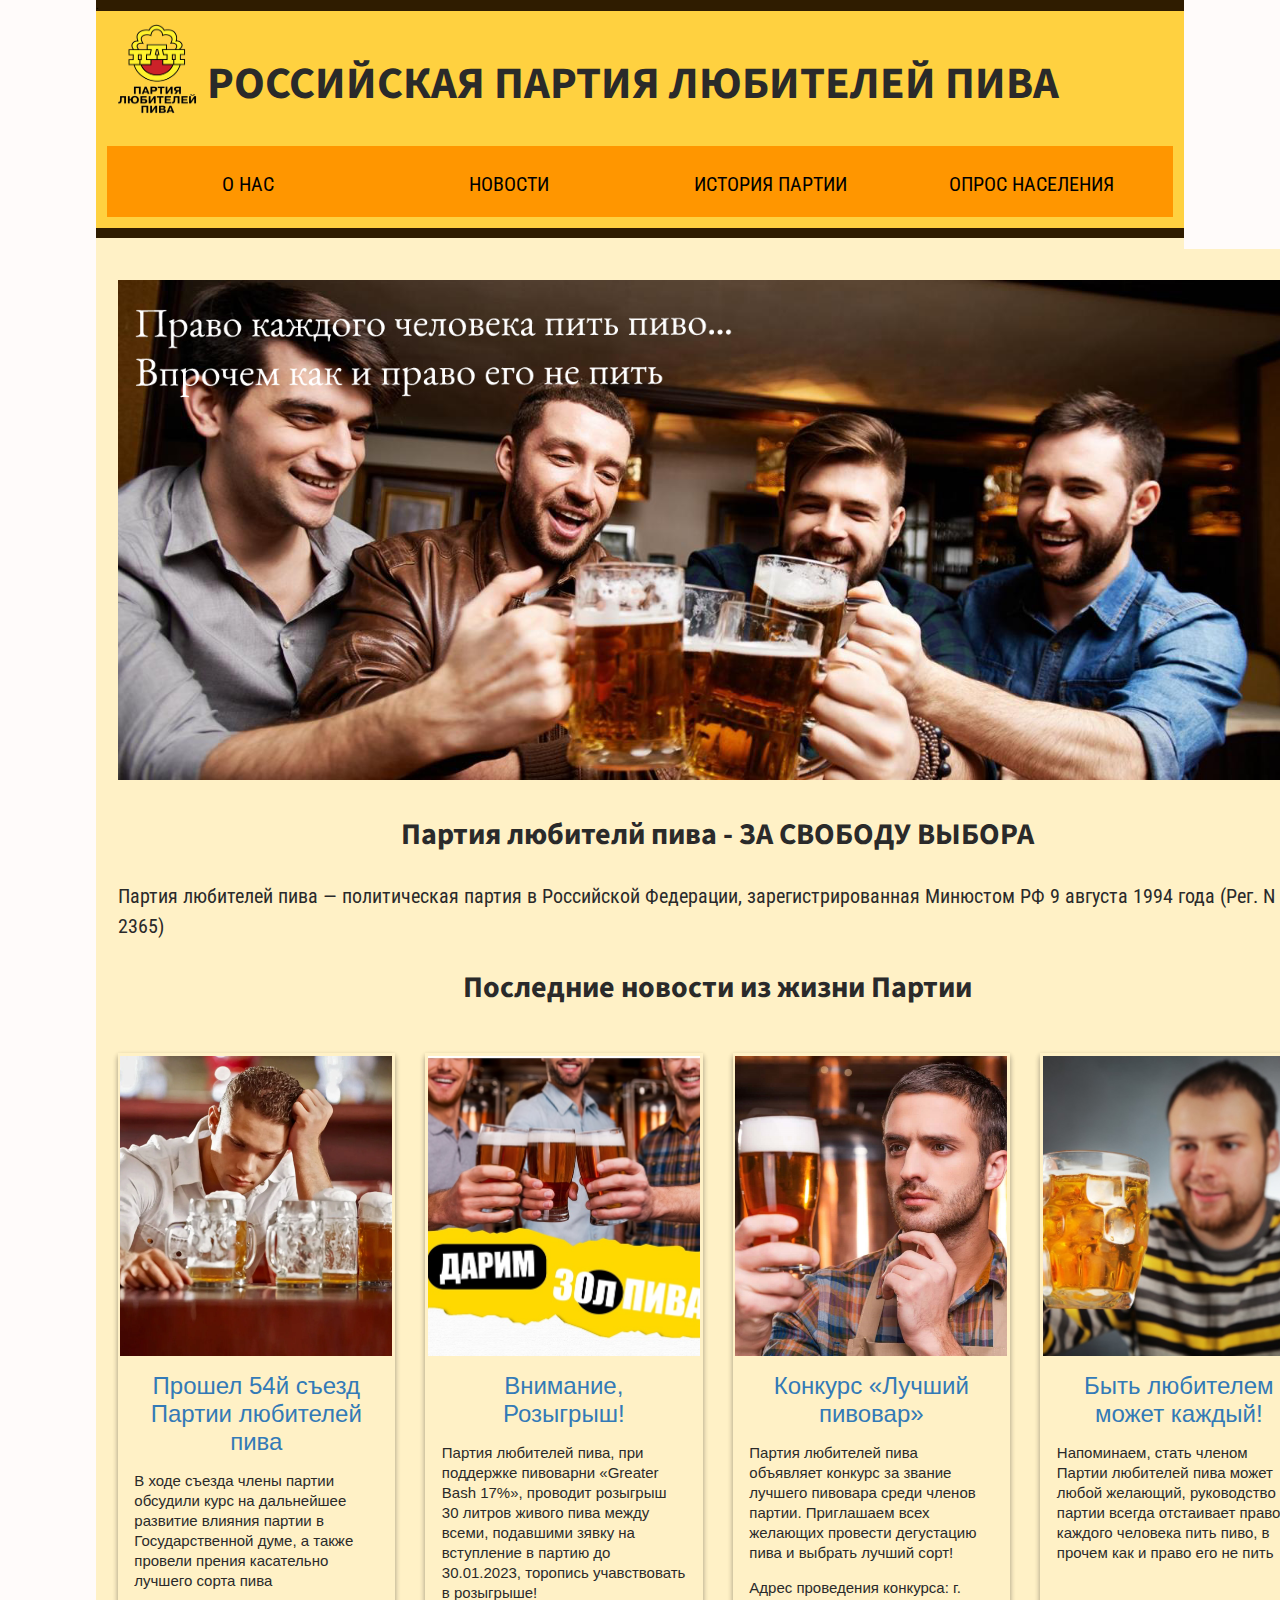
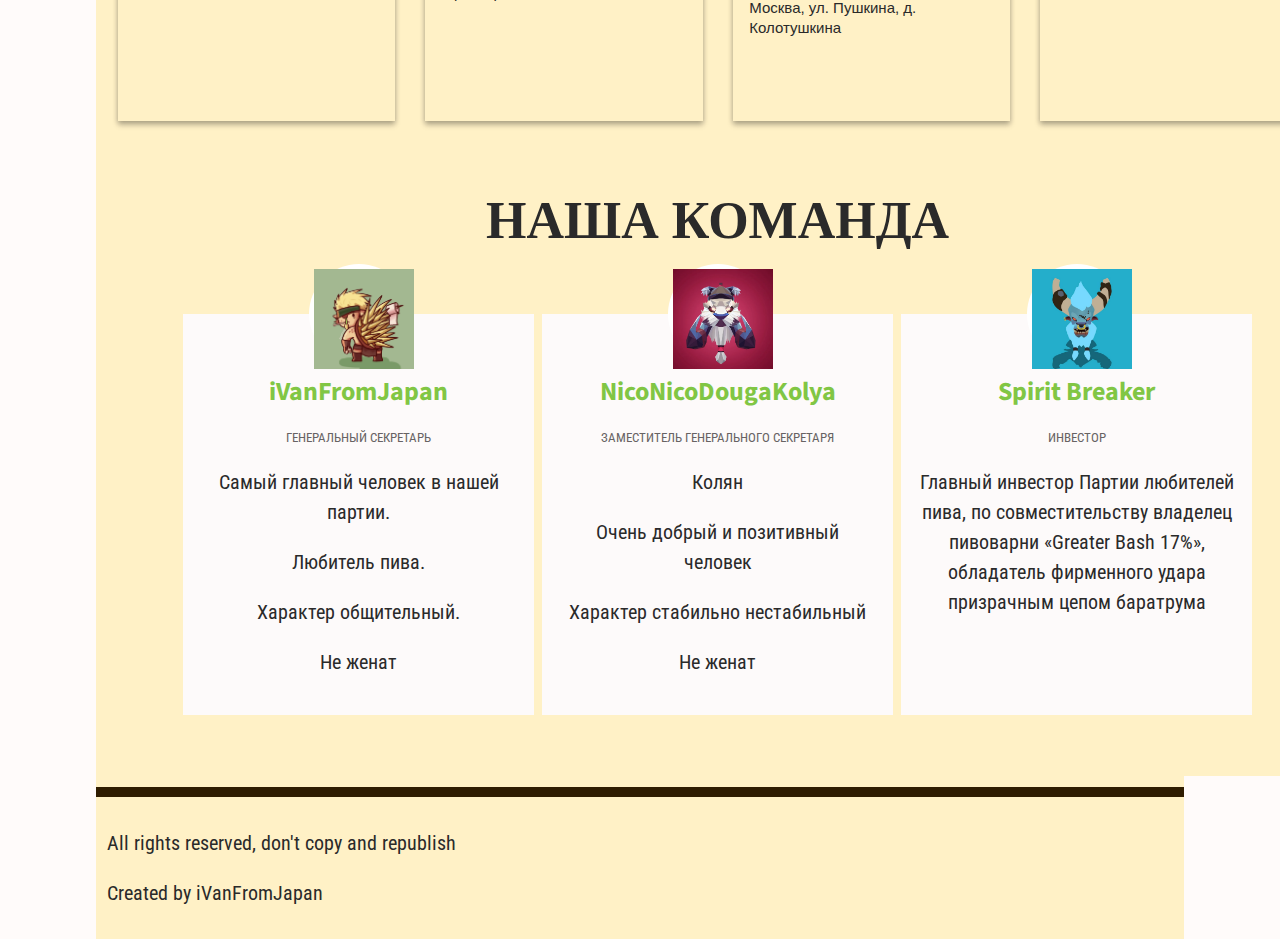
<file: index.html>
<!DOCTYPE html>
<html lang="en" xmlns="http://www.w3.org/1999/html">
<head>
    <meta charset="UTF-8">
    <meta charset="utf-8">
    <title>ПЛП-Партия любителей пива</title>
    <link rel="icon" href="images/logo.png" type="image/x-icon">.
    <link href="https://fonts.googleapis.com/css?family=Roboto+Condensed:300|Cinzel+Decorative:700" rel="stylesheet">
    <link href="https://fonts.googleapis.com/css2?family=Source+Sans+Pro&display=swap" rel="stylesheet">
    <link rel="stylesheet" href="styles/style.css">
</head>
<body>
<header>
    <img src="images/logo.png" height="100" width="100" alt="page logo">
    <h1 class="sus">Российская партия любителей пива</h1>
    <nav class="sugus">
        <ul>
            <li><a href="index.html">О нас</a></li>
            <li><a href="news.html">Новости</a></li>
            <li><a href="history.html">История партии</a></li>
            <li><a href="opros.html">Опрос населения</a></li>
        </ul>
    </nav>
</header>
<main>
    <article>
        <p class="aligncenter">
    	 <img src="images/bg.png"  width="1200" height="500" alt="" >
        </p>
        <h2>Партия любителй пива - ЗА СВОБОДУ ВЫБОРА</h2>
        <p>Партия любителей пива — политическая партия в Российской Федерации, зарегистрированная Минюстом РФ 9 августа 1994 года (Рег. N 2365)</p>
        <h2>Последние новости из жизни Партии</h2>
        <section class="grid">
            <article class="grid-item">
                <div class="image">
                    <img src="images/pivo3.webp" />
                </div>
                <div class="info">
                    <h2>Прошел 54й съезд Партии любителей пива</h2>
                    <div class="info-text">
                        <p>В ходе съезда члены партии обсудили курс на дальнейшее развитие влияния партии в Государственной думе, а также провели прения касательно лучшего сорта пива</p>
                    </div>
                </div>
            </article>

            <article class="grid-item">
                <div class="image">
                    <img src="images/pivo2.jpg" />
                </div>
                <div class="info">
                    <h2>Внимание, Розыгрыш!</h2>
                    <div class="info-text">
                        <p>Партия любителей пива, при поддержке пивоварни «Greater Bash 17%», проводит розыгрыш 30 литров живого пива между всеми, подавшими зявку на вступление в партию до 30.01.2023, торопись учавствовать в розыгрыше! </p>
                    </div>
                </div>
            </article>

            <article class="grid-item">
                <div class="image">
                    <img src="images/pivo4.jpg" />
                </div>
                <div class="info">
                    <h2>Конкурс «Лучший пивовар»</h2>
                    <div class="info-text">
                        <p>Партия любителей пива объявляет конкурс за звание лучшего пивовара среди членов партии. Приглашаем всех желающих провести дегустацию пива и выбрать лучший сорт!</p>
                        <p>Адрес проведения конкурса: г. Москва, ул. Пушкина, д. Колотушкина</p>
                    </div>
                </div>
            </article>
            <article class="grid-item">
                <div class="image">
                    <img src="images/pivo5.jpg" />
                </div>
                <div class="info">
                    <h2>Быть любителем может каждый!</h2>
                    <div class="info-text">
                        <p>Напоминаем, стать членом Партии любителей пива может любой желающий, руководство партии всегда отстаивает право каждого человека пить пиво, в прочем как и право его не пить</p>

                    </div>
                </div>
            </article>
        </section>
        <div class="kadupis-decung">
            <h1>Наша команда</h1>
            <div class="cumconevu">
                <div class="volupavum">
                    <div class="vumkob-salovum">
                        <img src="images/bristl.png" alt="">
                    </div>
                    <h3>iVanFromJapan</h3>
                    <p class="role">Генеральный секретарь</p>
                    <p>Самый главный человек в нашей партии.</p>
                    <p>Любитель пива.</p>
                    <p>Характер общительный.</p>
                    <p>Не женат</p>
                </div>
                <div class="volupavum">
                    <div class="vumkob-salovum">
                        <img src="images/tusk.png" alt="">
                    </div>
                    <h3>NicoNicoDougaKolya</h3>
                    <p class="role">Заместитель генерального секретаря</p>
                    <p>Колян</p>
                    <p>Очень добрый и позитивный человек</p>
                    <p>Характер стабильно нестабильный</p>
                    <p>Не женат</p></div>
                <div class="volupavum">
                    <div class="vumkob-salovum">
                        <img src="images/bara.png" alt="">
                    </div>
                    <h3>Spirit Breaker</h3>
                    <p class="role">Инвестор</p>
                    <p>Главный инвестор Партии любителей пива, по совместительству владелец пивоварни «Greater Bash 17%», обладатель фирменного удара призрачным цепом баратрума</p>
                </div>
            </div>
        </div>
    </article>
   
</main>

<footer>
    <p>All rights reserved, don't copy and republish</p>
    <p>Created by iVanFromJapan</p>
</footer>

</body>
</html>
</file>
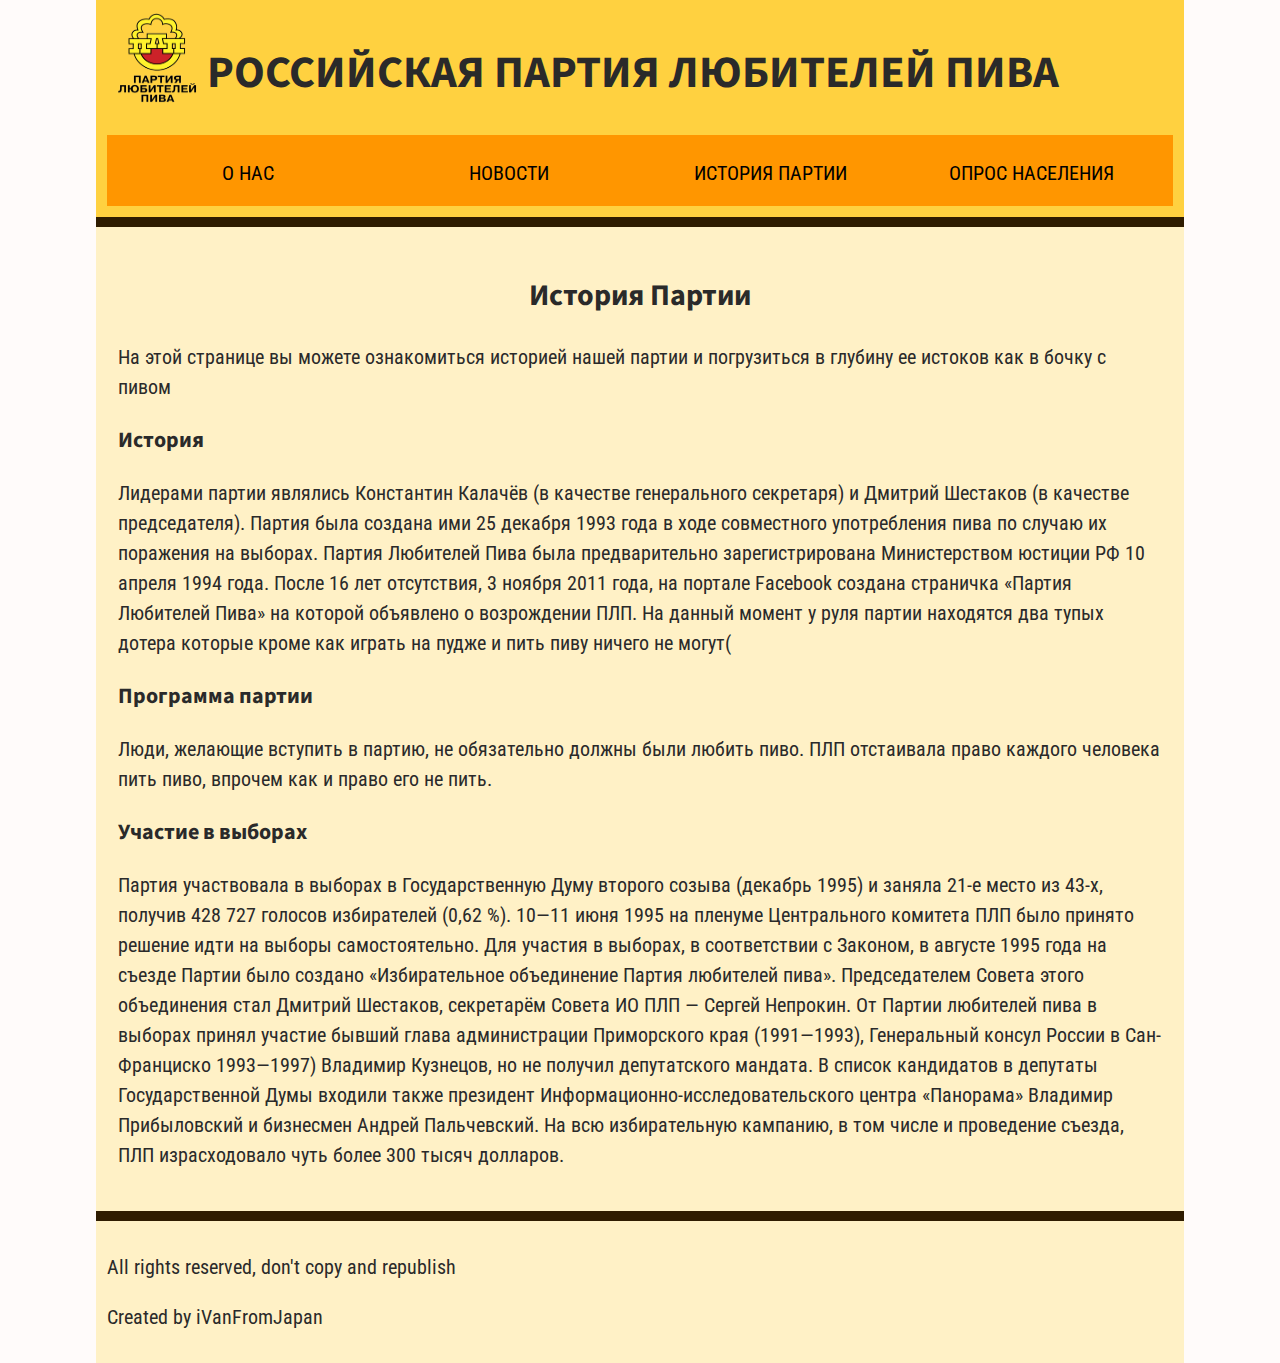
<file: history.html>
<!DOCTYPE html>
<html lang="en" xmlns="http://www.w3.org/1999/html">
<head>
  <meta charset="UTF-8">
  <meta charset="utf-8">
  <title>ПЛП-История</title>
  <link href="https://fonts.googleapis.com/css?family=Roboto+Condensed:300|Cinzel+Decorative:700" rel="stylesheet">
  <link href="https://fonts.googleapis.com/css2?family=Source+Sans+Pro&display=swap" rel="stylesheet">
  <link rel="stylesheet" href="styles/style.css">
</head>
<body>
<header>
  <img src="images/logo.png" height="100" width="100" alt="page logo">
  <h1 class="sus">Российская партия любителей пива</h1>
  <nav class="sugus">
    <ul>
      <li><a href="index.html">О нас</a></li>
      <li><a href="news.html">Новости</a></li>
      <li><a href="history.html">История партии</a></li>
      <li><a href="opros.html">Опрос населения</a></li>
    </ul>
  </nav>
</header>
<main>
  <article>
    <h2>История Партии</h2>
    <p>На этой странице вы можете ознакомиться историей нашей партии и погрузиться в глубину ее истоков как в бочку с пивом</p>
    <h3>История</h3>
    <p>
      Лидерами партии являлись Константин Калачёв (в качестве генерального секретаря) и Дмитрий Шестаков (в качестве председателя). Партия была создана ими 25 декабря 1993 года в ходе совместного употребления пива по случаю их поражения на выборах.
      Партия Любителей Пива была предварительно зарегистрирована Министерством юстиции РФ 10 апреля 1994 года.
      После 16 лет отсутствия, 3 ноября 2011 года, на портале Facebook создана страничка «Партия Любителей Пива» на которой объявлено о возрождении ПЛП.
      На данный момент у руля партии находятся два тупых дотера которые кроме как играть на пудже и пить пиву ничего не могут(
    </p>
    <h3>Программа партии</h3>
    <p>
      Люди, желающие вступить в партию, не обязательно должны были любить пиво. ПЛП отстаивала право каждого человека пить пиво, впрочем как и право его не пить.
    </p>
    <h3>Участие в выборах</h3>
    <p>
      Партия участвовала в выборах в Государственную Думу второго созыва (декабрь 1995) и заняла 21-е место из 43-х, получив 428 727 голосов избирателей (0,62 %).
      10—11 июня 1995 на пленуме Центрального комитета ПЛП было принято решение идти на выборы самостоятельно.
      Для участия в выборах, в соответствии с Законом, в августе 1995 года на съезде Партии было создано «Избирательное объединение Партия любителей пива». Председателем Совета этого объединения стал Дмитрий Шестаков, секретарём Совета ИО ПЛП — Сергей Непрокин. От Партии любителей пива в выборах принял участие бывший глава администрации Приморского края (1991—1993), Генеральный консул России в Сан-Франциско 1993—1997) Владимир Кузнецов, но не получил депутатского мандата. В список кандидатов в депутаты Государственной Думы входили также президент Информационно-исследовательского центра «Панорама» Владимир Прибыловский и бизнесмен Андрей Пальчевский.
      На всю избирательную кампанию, в том числе и проведение съезда, ПЛП израсходовало чуть более 300 тысяч долларов.
    </p>
  </article>

</main>

<footer>
  <p>All rights reserved, don't copy and republish</p>
  <p>Created by iVanFromJapan</p>
</footer>

</body>
</html>
</file>
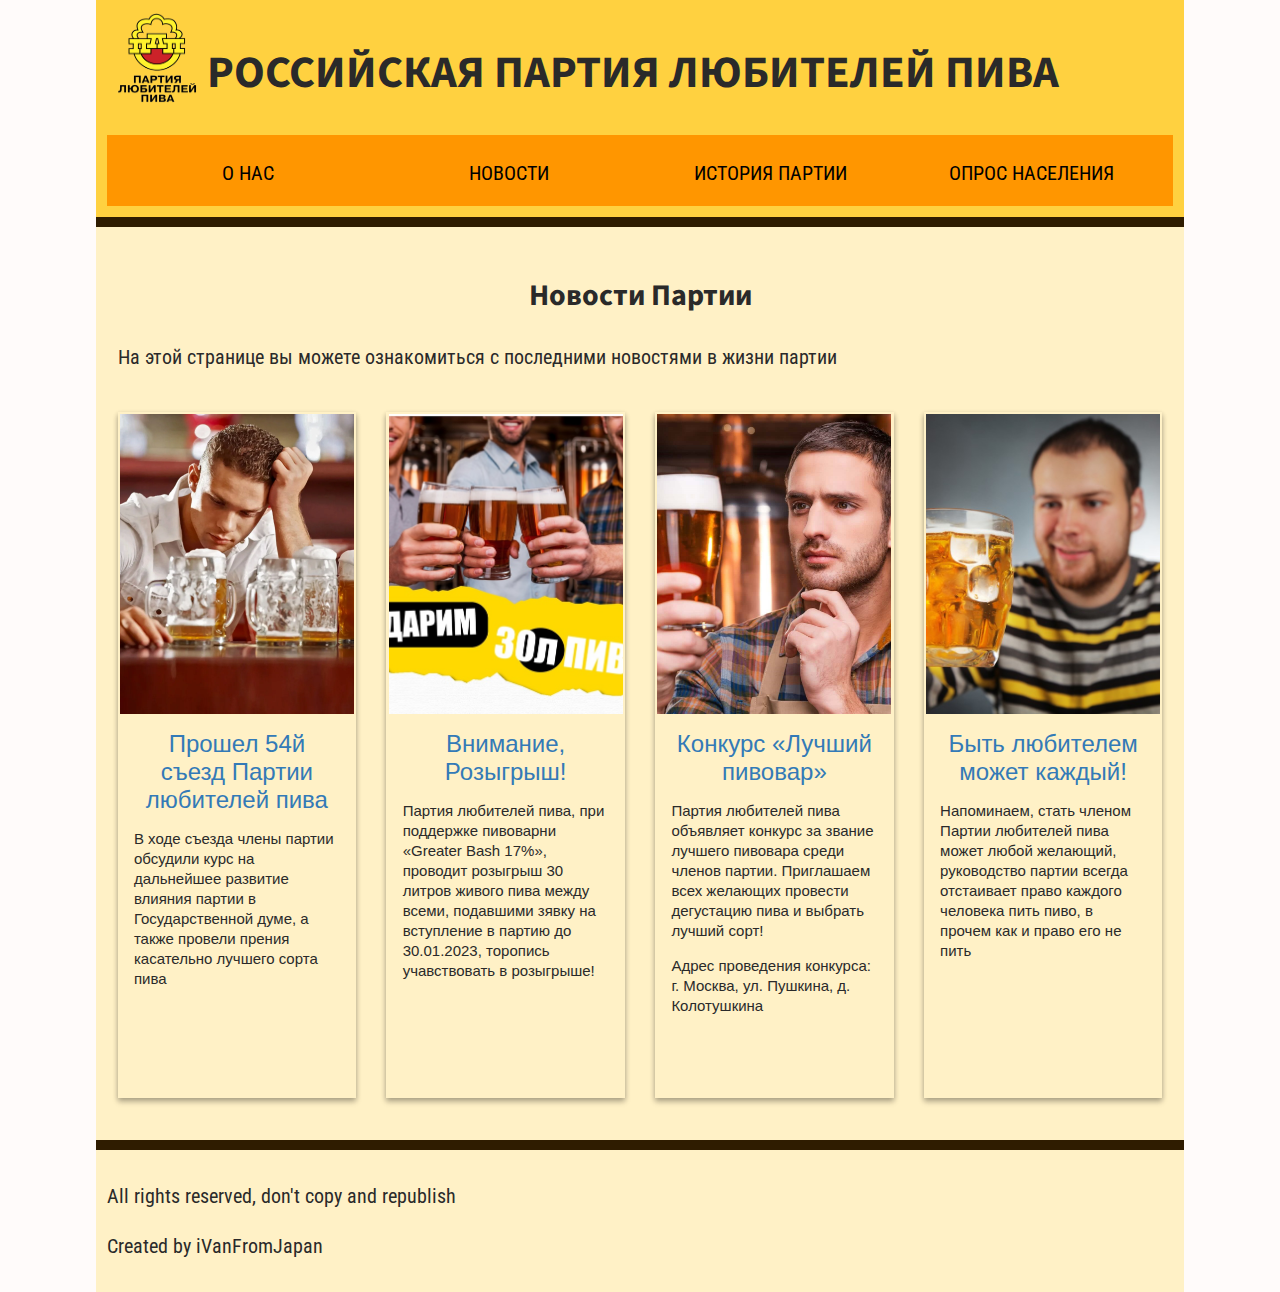
<file: news.html>
<!DOCTYPE html>
<html lang="en" xmlns="http://www.w3.org/1999/html">
<head>
    <meta charset="UTF-8">
    <meta charset="utf-8">
    <title>ПЛП-Новости</title>
    <link href="https://fonts.googleapis.com/css?family=Roboto+Condensed:300|Cinzel+Decorative:700" rel="stylesheet">
    <link href="https://fonts.googleapis.com/css2?family=Source+Sans+Pro&display=swap" rel="stylesheet">
    <link rel="stylesheet" href="styles/style.css">
</head>
<body>
<header>
    <img src="images/logo.png" height="100" width="100" alt="page logo">
    <h1 class="sus">Российская партия любителей пива</h1>
    <nav class="sugus">
        <ul>
            <li><a href="index.html">О нас</a></li>
            <li><a href="news.html">Новости</a></li>
            <li><a href="history.html">История партии</a></li>
            <li><a href="opros.html">Опрос населения</a></li>
        </ul>
    </nav>
</header>
<main>
    <article>
        <h2>Новости Партии</h2>
        <p>На этой странице вы можете ознакомиться с последними новостями в жизни партии</p>

        <section class="grid">
            <article class="grid-item">
                <div class="image">
                    <img src="images/pivo3.webp" />
                </div>
                <div class="info">
                    <h2>Прошел 54й съезд Партии любителей пива</h2>
                    <div class="info-text">
                        <p>В ходе съезда члены партии обсудили курс на дальнейшее развитие влияния партии в Государственной думе, а также провели прения касательно лучшего сорта пива</p>
                    </div>
                </div>
            </article>

            <article class="grid-item">
                <div class="image">
                    <img src="images/pivo2.jpg" />
                </div>
                <div class="info">
                    <h2>Внимание, Розыгрыш!</h2>
                    <div class="info-text">
                        <p>Партия любителей пива, при поддержке пивоварни «Greater Bash 17%», проводит розыгрыш 30 литров живого пива между всеми, подавшими зявку на вступление в партию до 30.01.2023, торопись учавствовать в розыгрыше! </p>
                    </div>
                </div>
            </article>

            <article class="grid-item">
                <div class="image">
                    <img src="images/pivo4.jpg" />
                </div>
                <div class="info">
                    <h2>Конкурс «Лучший пивовар»</h2>
                    <div class="info-text">
                        <p>Партия любителей пива объявляет конкурс за звание лучшего пивовара среди членов партии. Приглашаем всех желающих провести дегустацию пива и выбрать лучший сорт!</p>
                        <p>Адрес проведения конкурса: г. Москва, ул. Пушкина, д. Колотушкина</p>
                    </div>
                </div>
            </article>
            <article class="grid-item">
                <div class="image">
                    <img src="images/pivo5.jpg" />
                </div>
                <div class="info">
                    <h2>Быть любителем может каждый!</h2>
                    <div class="info-text">
                        <p>Напоминаем, стать членом Партии любителей пива может любой желающий, руководство партии всегда отстаивает право каждого человека пить пиво, в прочем как и право его не пить</p>

                    </div>
                </div>
            </article>
        </section>
    </article>

</main>

<footer>
    <p>All rights reserved, don't copy and republish</p>
    <p>Created by iVanFromJapan</p>
</footer>

</body>
</html>
</file>
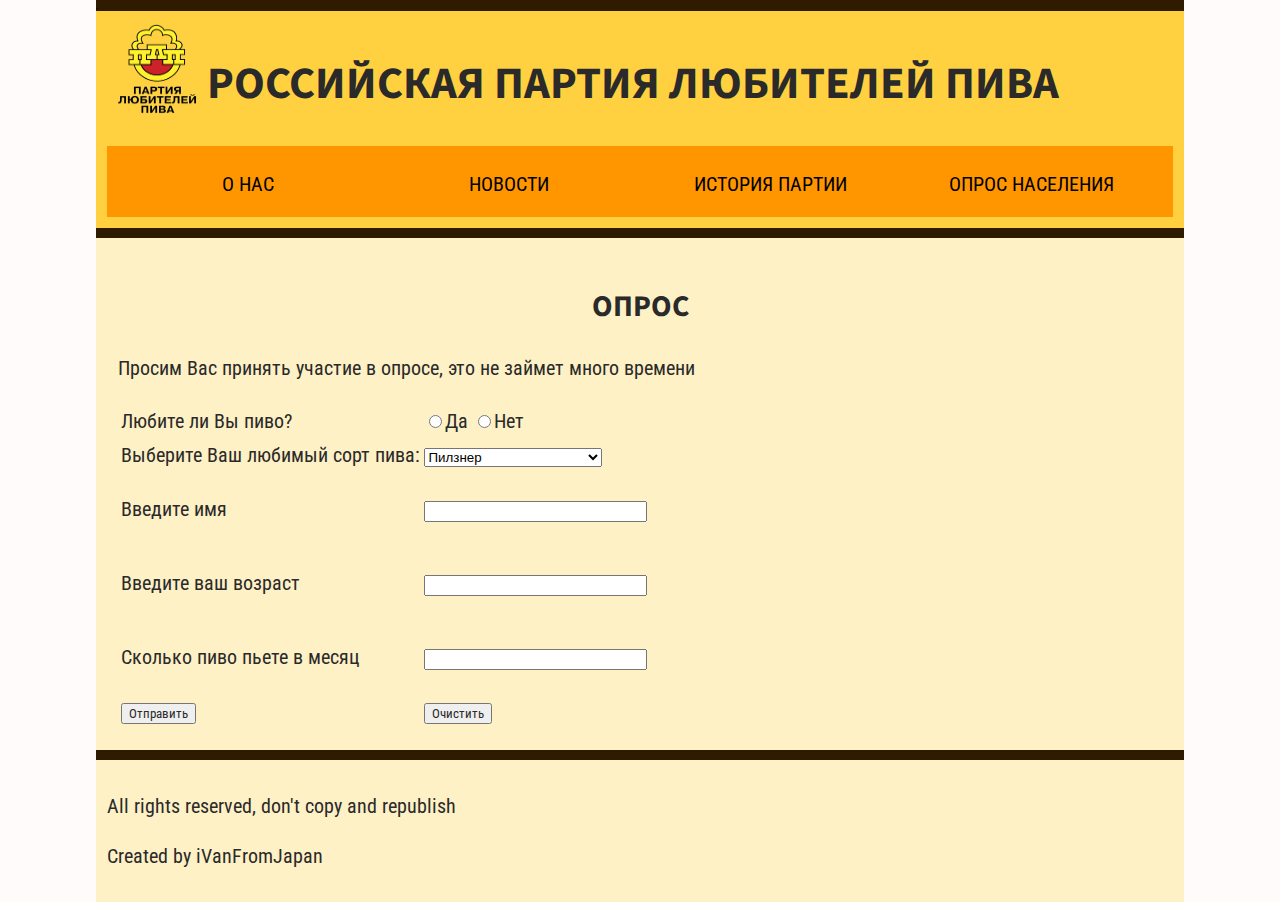
<file: opros.html>
<!DOCTYPE html>
<html lang="en" xmlns="http://www.w3.org/1999/html">
<head>
  <meta charset="UTF-8">
  <meta charset="utf-8">
  <title>ПЛП-Партия любителей пива</title>
  <link rel="icon" href="images/logo.png" type="image/x-icon">.
  <link href="https://fonts.googleapis.com/css?family=Roboto+Condensed:300|Cinzel+Decorative:700" rel="stylesheet">
  <link href="https://fonts.googleapis.com/css2?family=Source+Sans+Pro&display=swap" rel="stylesheet">
  <link rel="stylesheet" href="styles/style.css">
</head>
<body>
<header>
  <img src="images/logo.png" height="100" width="100" alt="page logo">
  <h1 class="sus">Российская партия любителей пива</h1>
  <nav class="sugus">
    <ul>
      <li><a href="index.html">О нас</a></li>
      <li><a href="news.html">Новости</a></li>
      <li><a href="history.html">История партии</a></li>
      <li><a href="opros.html">Опрос населения</a></li>
    </ul>
  </nav>
</header>
<main>
  <article>
    <h2>ОПРОС</h2>
    <p>Просим Вас принять участие в опросе, это не займет много времени</p>

    <form>
      <table>
        <tr>
          <td>
            Любите ли Вы пиво?
          </td>
          <td>
            <input type="radio" name="aboba" value="1">Да
            <input type="radio" name="aboba"
                   value="2">Нет
          </td>
        </tr>
        <tr>
          <td>
            Выберите Ваш любимый сорт пива:
          </td>
          <td>
            <select id="selecttheme" >

              <option value="1">Пилзнер</option>

              <option value="2">Лагер</option>

              <option value="3">Стаут</option>

              <option value="4">Портер</option>

              <option value="5">Корневое</option>

              <option value="6">Фруктовое</option>

              <option value="7">Пшеничное</option>

              <option value="8">Индийский пейл-эль</option>

              <option value="9">Амрериканский пейл-эль</option>
            </select>
          </td>

        </tr>
        <tr>
          <td>
          Введите имя
          </td>
          <td>
            <p><input type="text" name="userName"  size="25" /></p>
          </td>
        </tr>
        <tr>
          <td>
            Введите ваш возраст
          </td>
          <td>
            <p><input type="text" name="userAge"size="25" /></p>
          </td>
        </tr>
        <tr>
          <td>
            Сколько пиво пьете в месяц
          </td>
          <td>
            <p><input type="text" name="userBeer" size="25" /></p>
          </td>
        </tr>
        <tr>
          <td>
            <input type="submit" value="Отправить"id="submit">
          </td>
          <td>
            <input type="reset" value="Очистить">
          </td>
        </tr>
      </table>
    </form>

    <script>
      document.querySelector("#submit").onclick = function(){
        alert("Спасибо за участие в опросе");
      }
    </script>
  </article>
 
</main>

<footer>
  <p>All rights reserved, don't copy and republish</p>
  <p>Created by iVanFromJapan</p>
</footer>

</body>
</html>
</file>
<file: styles/style.css>
html, body {
    margin: 0;
    padding: 0;
}

html {
    font-size: 10px;
    background-color: #fffbfa ;
}

body {
    width: 85%;
    min-width: 800px;
    margin: 0 auto;
}


h1, h2, h3 {
    font-family: 'Source Sans Pro', sans-serif;;
    color: #2a2a2a;
}

p, input, li, label, form {
    font-family: 'Roboto Condensed', sans-serif;

    color: #2a2a2a;
}

h1.sus {
    font-size: 45px;
    text-align: left;
    //text-shadow: 1px 1px 1px black;
}
h2{
    font-size: 30px;
    text-align: center;
//text-shadow: 1px 1px 1px black;
}

h3 {
    font-size: 2.2rem;
}

p, li , label, form{
    font-size: 2rem;
    line-height: 1.5;
}

/* || header layout */

header {
    margin-bottom: 10px;
    display: flex;
    flex-flow: row wrap;
}

body > * {
    background-color: rgba(255, 0, 0, 0);
    padding: 1%;
}

nav.sugus {
    background-color: #ff9600 ;
}

.aligncenter {
    text-align: center;
}
header{
    background-color: #ffd140 ;
}
body{
    background-color: #2f1c00;
}
main,  nav, article, aside, footer, section {
    background-color: #fff1c6;
    padding: 1%;
}

h1 {

    flex: 5;
    text-transform: uppercase;
}

header img {
    display: block;
    height: 90px;
    padding-top: 2.15px;
}

nav {
    height: 50px;
    flex: 100%;
    display: flex;
}

nav ul {
    padding: 0;
    list-style-type: none;
    flex: 2;
    display: flex;
}

nav li {
    display: inline;
    text-align: center;
    flex: 1;
}

nav a, nav span {
    display: inline-block;
    font-size: 2rem;
    height: 3rem;
    line-height: 1.7;
    text-transform: uppercase;
    text-decoration: none;
    color: black;

}

/* || main layout */

main {
    display: flex;
}

article, section {
    flex: 4;
}

aside {
    flex: 1;
    margin-left: 10px;
    padding: 1%;
}

aside a {
    display: block;
    float: left;
    width: 50%;
}

aside img {
    max-width: 100%;
}

footer {
    margin-top: 10px;
}

.product-wrapper {
    display: block;
    width: 100%;
    float: left;
    transition: width .2s;
}

ul.nav{
    margin-left: 0px;
    padding-left: 0px;
    list-style: none;
}
ul.nav a {
    display: block;
    width: 7em;
    padding:10px;
    border-top: 1px dashed #333;
    border-right: 1px dashed #333;
    border-left: 1px solid #333;
    text-decoration: none;
    color: #333;
}
ul.nav li:last-child a {
    border-bottom: 1px dashed #333;
}



.grid * {
    box-sizing: border-box;
}
.grid {
    display: grid;
    grid-template-columns: 1fr 1fr 1fr 1fr;
    column-gap: 30px;
    row-gap: 30px;
    padding: 20px 0;
}
/* Кол-во блоков на разных экранах */
@media only screen and (max-width: 1200px) {
    .grid {
        grid-template-columns: 1fr 1fr 1fr;
    }
}
@media only screen and (max-width: 900px) {
    .grid {
        grid-template-columns: 1fr 1fr;
    }
}
@media only screen and (max-width: 600px) {
    .grid {
        grid-template-columns: 1fr;
    }
}
.grid-item {
    box-shadow: 0 2px 5px rgba(0,0,0,0.2), 0 4px 6px rgba(0,0,0,0.2);
    transition: box-shadow .3s;
    width: 100%;
    height: 100%;
}
.grid-item .image {
    height: 300px;
    overflow: hidden;
}
.grid-item .info {
    position: relative;
    height: calc(100% - 200px);
    padding: 16px 14px 80px 14px;
}
.grid-item:hover {
    box-shadow: 0 4px 12px rgba(0,0,0,0.2), 0 16px 20px rgba(0,0,0,0.2);
}
.grid-item .image img  {
    transition: transform 280ms ease-in-out;
    display: block;
    width: 100%;
    height: 100%;
    object-fit: cover;
}
.grid-item:hover .image img  {
    transform: scale(1.1);
}
.info h2 {
    font-family: 'Roboto', Тahoma, sans-serif;
    color: #337AB7;
    font-size: 24px;
    font-weight: normal;
    margin: 0;
    text-align: center;
}
.info-text p {
    font-size: 15px;
    line-height: 20px;
    font-family: Verdana, sans-serif;
    margin-bottom: 10px;
}
.info-text p:last-child {
    margin-bottom: 0;
}
.grid-item .button-wrap {
    display: block;
    width: 100%;
    position: absolute;
    bottom: 14px;
    left: 0;
    text-align: center;
}
/* Кнопка подробнее */
.atuin-btn {
    display: inline-flex;
    text-decoration: none;
    position: relative;
    font-size: 20px;
    line-height: 20px;
    padding: 12px 30px;
    color: #FFF;
    font-weight: bold;
    text-transform: uppercase;
    font-family: 'Roboto', Тahoma, sans-serif;
    background: #337AB7;
    cursor: pointer;
    border: 2px solid #BFE2FF;
}
.atuin-btn:hover,
.atuin-btn:active,
.atuin-btn:focus {
    color: #FFF;
}
.atuin-btn:after,
.atuin-btn:before {
    position: absolute;
    height: 4px;
    left: 50%;
    background: #337AB7;
    bottom: -6px;
    content: "";
    transition: all 280ms ease-in-out;
    width: 0;
}
.atuin-btn:before {
    top: -6px;
}
.atuin-btn:hover:after,
.atuin-btn:hover:before,
.atuin-btn:active:after,
.atuin-btn:active:before,
.atuin-btn:focus:after,
.atuin-btn:focus:before {
    width: 100%;
    left: 0;
}

.kadupis-decung{
    margin-top: 50px;
}

.kadupis-decung h1{
    font-family: 'Allura', cursive;
    font-size: 52px;
    margin-bottom: 60px;
    text-align: center;
}

.cumconevu{
    display: flex;
    justify-content: center;
    width: auto;
    text-align: center;
    flex-wrap: wrap;
}

.cumconevu .volupavum {
    background: #fdfafa;
    margin: 4px;
    margin-bottom: 50px;
    width: 315px;
    padding: 18px;
    line-height: 20px;
    color: #888dad;
    position: relative;
}

.cumconevu .volupavum h3{
    color: #81c644;
    font-size: 26px;
    margin-top: 50px;
}

.cumconevu .volupavum p.role {
    color: #676363;
    margin: 10px 0;
    font-size: 13px;
    text-transform: uppercase;
}

.cumconevu .volupavum .vumkob-salovum{
    position: absolute;
    top: -50px;
    left: 50%;
    transform: translateX(-50%);
    width: 100px;
    height: 100px;
    border-radius: 50%;
    background: #fff;
}

.cumconevu .volupavum .vumkob-salovum img{
    width: 100px;
    height: 100px;
    padding: 5px;
}
</file>
